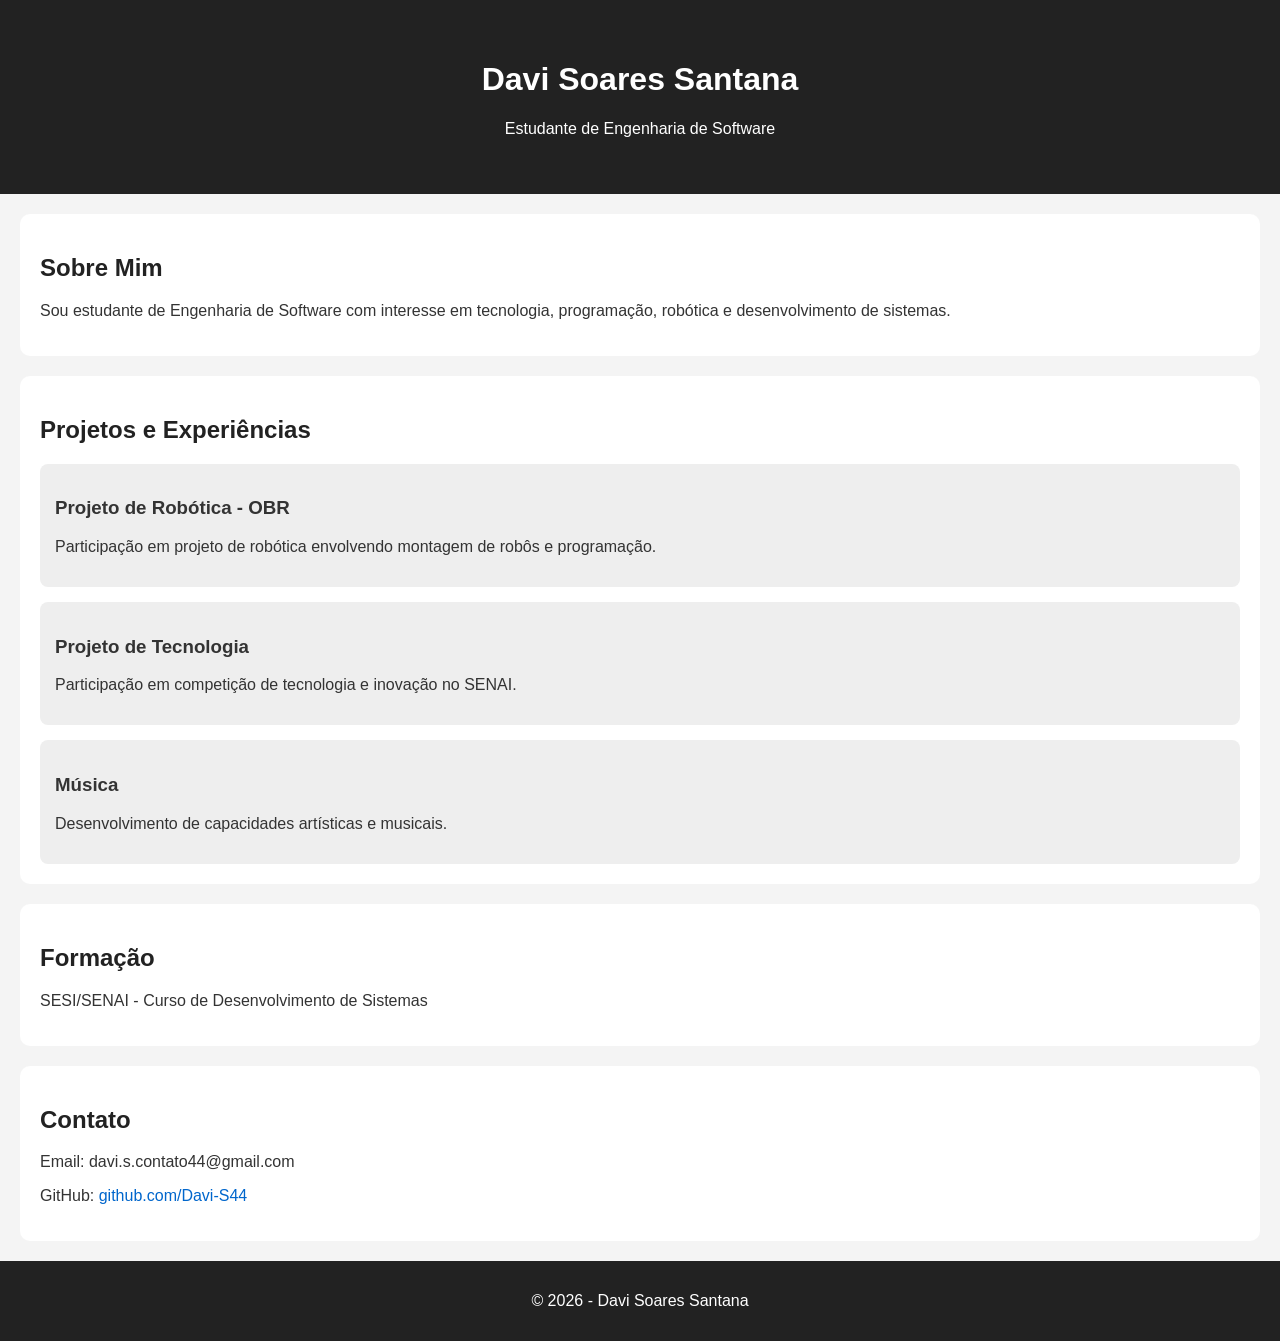
<file: academicos/index.html>
<!-- index.html -->
<!DOCTYPE html>
<html lang="pt-BR">
<head>
  <meta charset="UTF-8">
  <meta name="viewport" content="width=device-width, initial-scale=1.0">
  <title>Portfólio - Davi Soares Santana</title>
  <link rel="stylesheet" href="style.css">
</head>
<body>

  <header>
    <h1>Davi Soares Santana</h1>
    <p>Estudante de Engenharia de Software</p>
  </header>

  <section class="sobre">
    <h2>Sobre Mim</h2>
    <p>
      Sou estudante de Engenharia de Software com interesse em tecnologia,
      programação, robótica e desenvolvimento de sistemas.
    </p>
  </section>

  <section class="projetos">
    <h2>Projetos e Experiências</h2>

    <div class="card">
      <h3>Projeto de Robótica - OBR</h3>
      <p>
        Participação em projeto de robótica envolvendo montagem de robôs
        e programação.
      </p>
    </div>

    <div class="card">
      <h3>Projeto de Tecnologia</h3>
      <p>
        Participação em competição de tecnologia e inovação no SENAI.
      </p>
    </div>

    <div class="card">
      <h3>Música</h3>
      <p>
        Desenvolvimento de capacidades artísticas e musicais.
      </p>
    </div>

  </section>

  <section class="formacao">
    <h2>Formação</h2>
    <p>
      SESI/SENAI - Curso de Desenvolvimento de Sistemas
    </p>
  </section>

  <section class="contato">
    <h2>Contato</h2>

    <p>Email: davi.s.contato44@gmail.com</p>

    <p>
      GitHub:
      <a href="https://github.com/Davi-S44" target="_blank">
        github.com/Davi-S44
      </a>
    </p>
  </section>

  <footer>
    <p>© 2026 - Davi Soares Santana</p>
  </footer>

</body>
</html>
</file>
<file: academicos/style.css>
/* style.css */

body {
  margin: 0;
  font-family: Arial, Helvetica, sans-serif;
  background-color: #f4f4f4;
  color: #333;
}

header {
  background-color: #222;
  color: white;
  text-align: center;
  padding: 40px 20px;
}

section {
  background-color: white;
  margin: 20px;
  padding: 20px;
  border-radius: 10px;
}

h2 {
  color: #222;
}

.card {
  background-color: #eeeeee;
  padding: 15px;
  margin-top: 15px;
  border-radius: 8px;
}

a {
  color: #0066cc;
  text-decoration: none;
}

a:hover {
  text-decoration: underline;
}

footer {
  background-color: #222;
  color: white;
  text-align: center;
  padding: 15px;
  margin-top: 20px;
}
</file>
